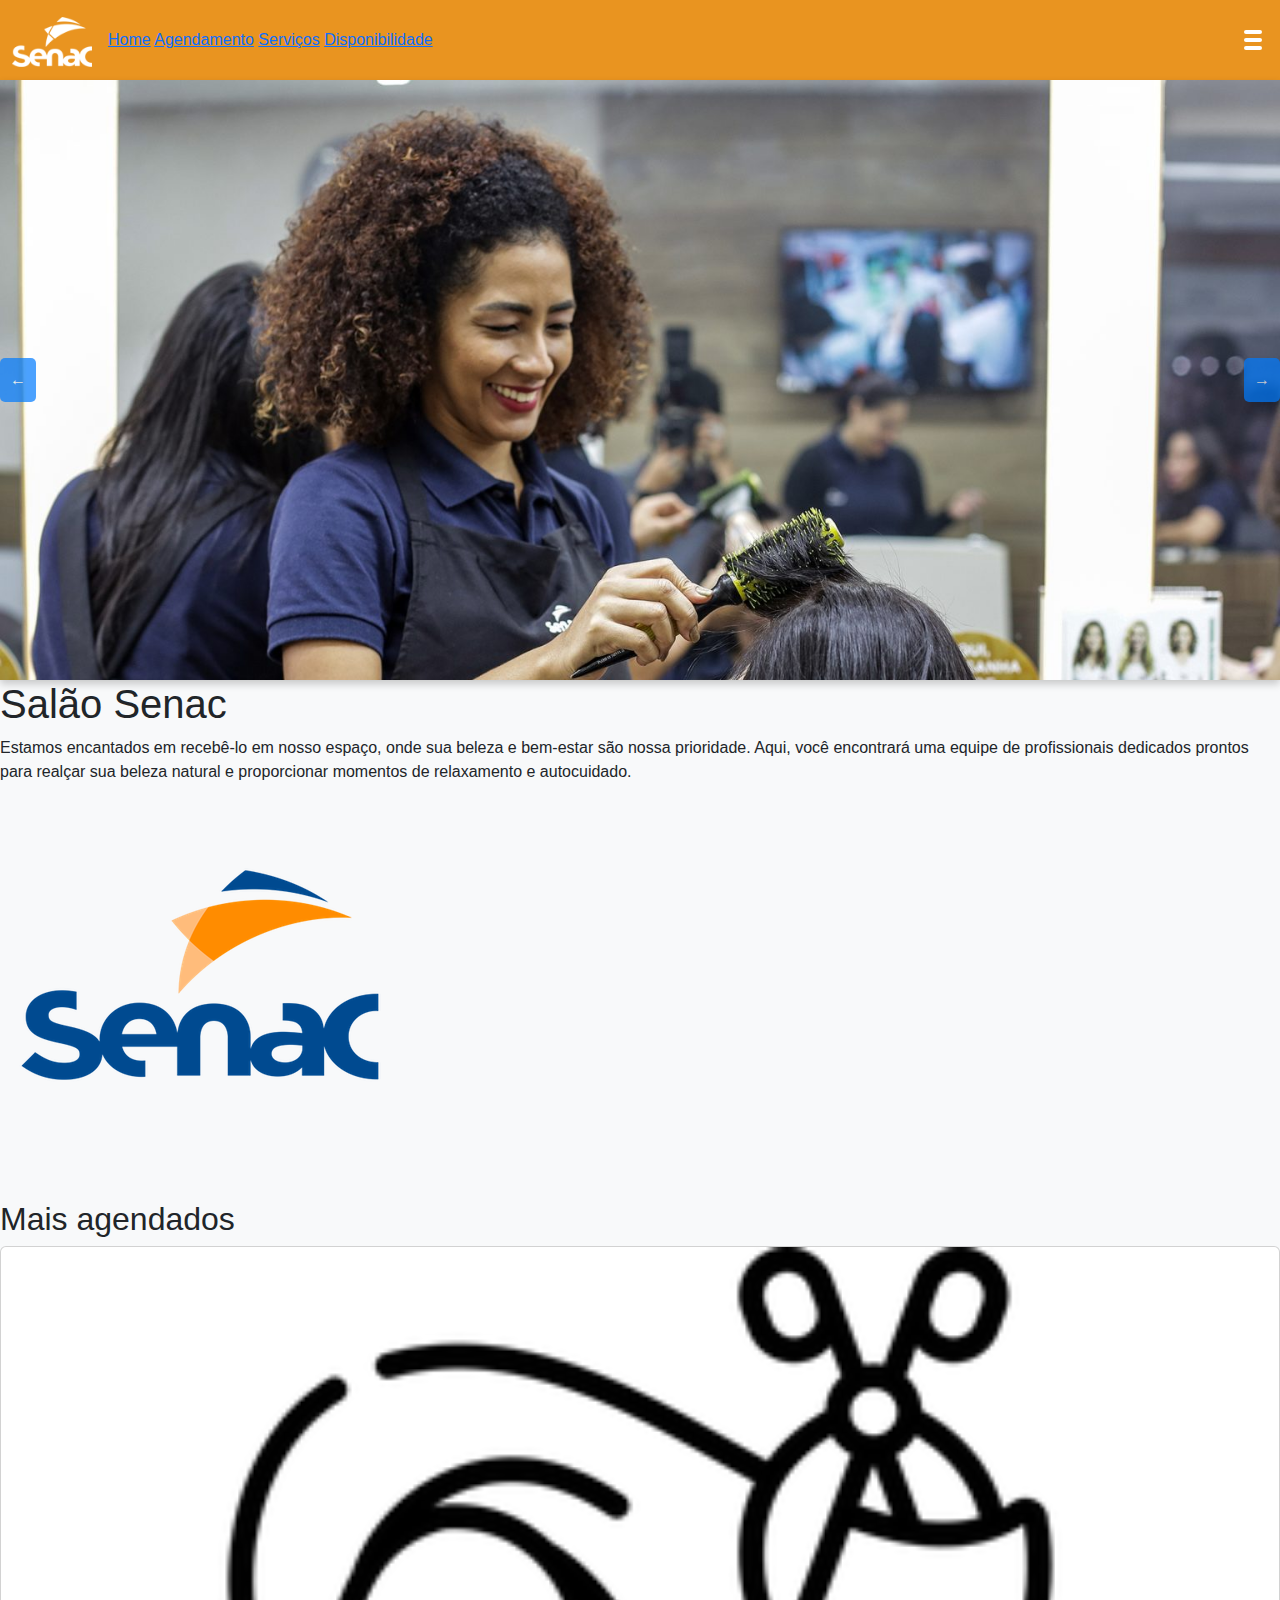
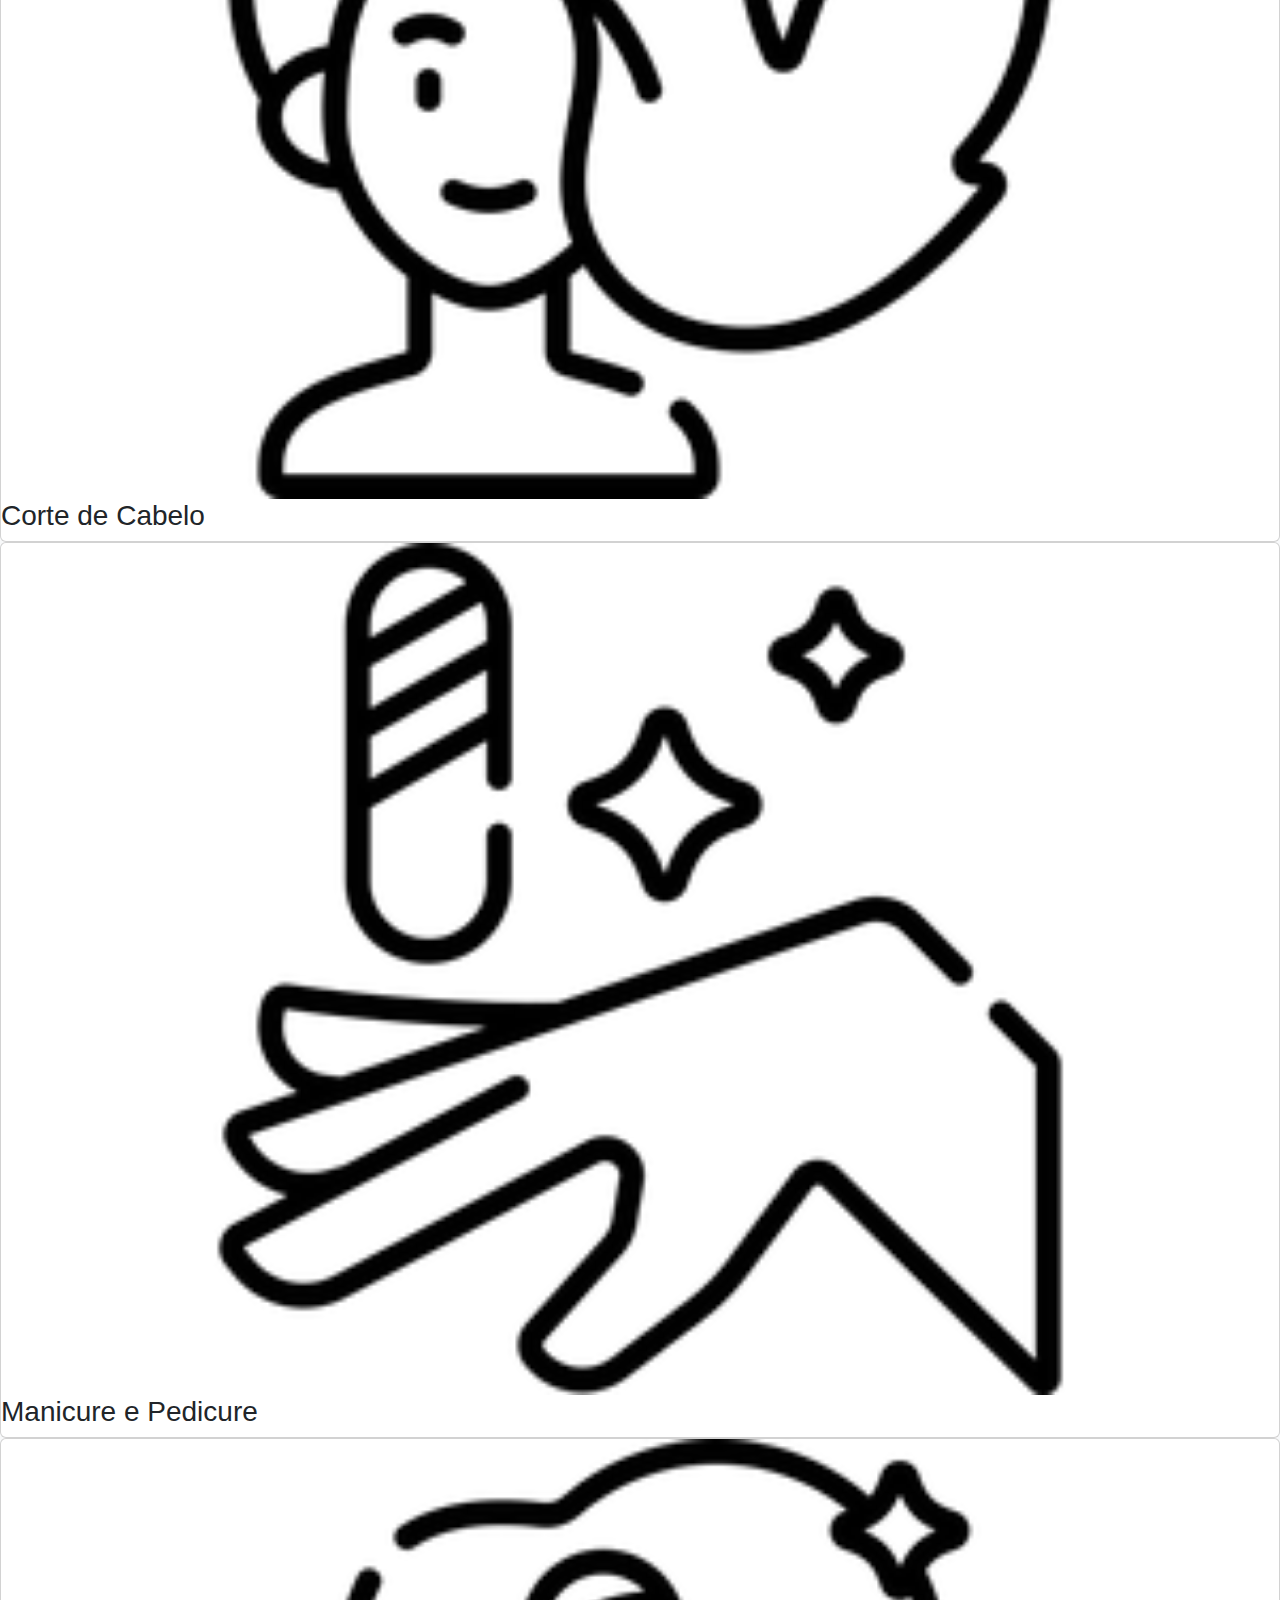
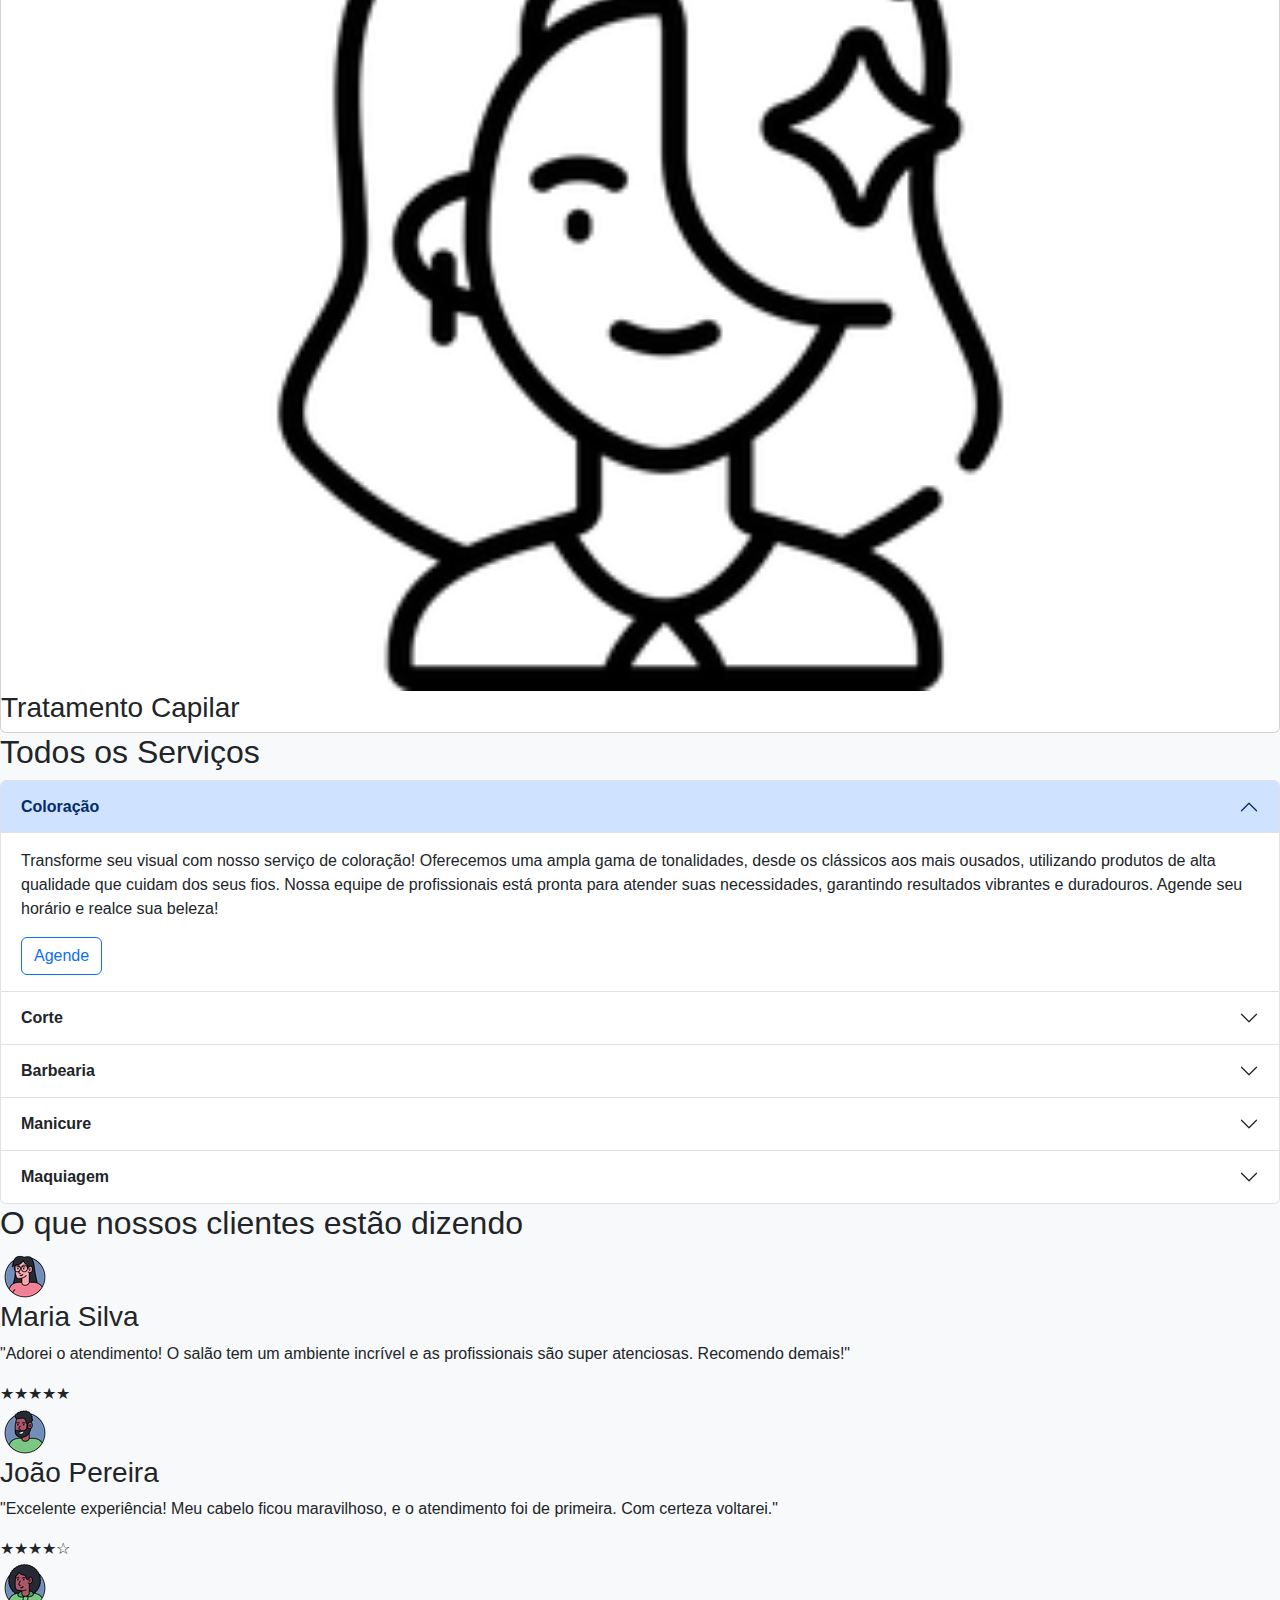
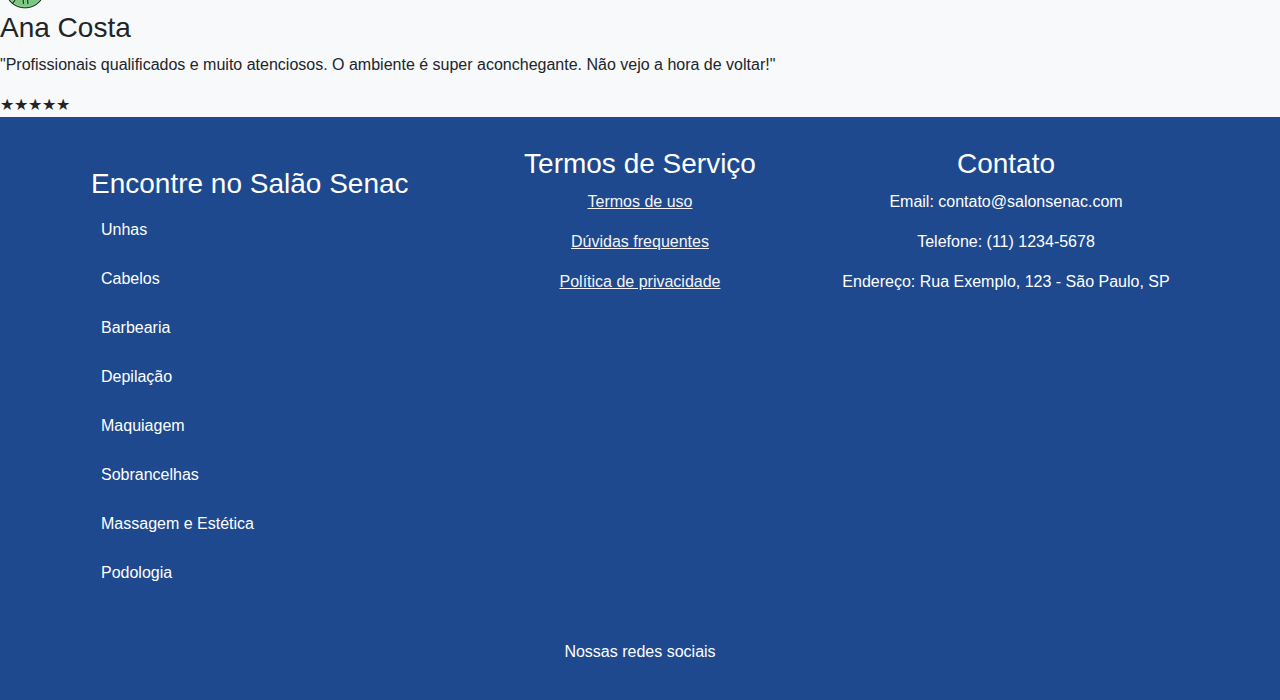
<file: index.html>
<!DOCTYPE html>
<html lang="pt-br">
<head>
    <meta charset="UTF-8">
    <meta name="viewport" content="width=device-width, initial-scale=1.0">
    <link href="https://cdn.jsdelivr.net/npm/bootstrap@5.3.3/dist/css/bootstrap.min.css" rel="stylesheet" integrity="sha384-QWTKZyjpPEjISv5WaRU9OFeRpok6YctnYmDr5pNlyT2bRjXh0JMhjY6hW+ALEwIH" crossorigin="anonymous">
    <link rel="stylesheet" href="index.css">
    <title>Salão Escola Senac</title>
</head>


<style>
  /* Estilo do botão sanduíche */
  .hamburger {
    display: flex;
    flex-direction: column;
    justify-content: space-around;
    width: 30px;
    height: 25px;
    background: transparent;
    border: none;
    cursor: pointer;
  }

  .hamburger div {
    width: 100%;
    height: 4px;
    background-color: #fff;
    border-radius: 2px;
    transition: transform 0.3s ease, opacity 0.3s ease;
  }

  /* Menu dropdown */
  .custom-dropdown {
    display: none;
    flex-direction: column;
    position: absolute;
    top: 60px; /* Ajuste conforme necessário */
    right: 20px;
    background-color: #fff;
    border: 1px solid #ddd;
    border-radius: 5px;
    box-shadow: 0 4px 6px rgba(0, 0, 0, 0.1);
    z-index: 10;
  }

  .custom-dropdown a {
    padding: 10px 15px;
    text-decoration: none;
    color: #333;
    border-bottom: 1px solid #ddd;
  }

  .custom-dropdown a:last-child {
    border-bottom: none;
  }

  .custom-dropdown a:hover {
    background-color: #f1f1f1;
  }

  /* Estado ativo do menu */
  .custom-dropdown.active {
    display: flex;
  }
</style>
</head>
<body>
<!-- Navbar -->
<nav class="navbar navbar-expand-lg bg-body-tertiary">
  <div class="container-fluid">
    <a class="navbar-brand" href="#">
      <img src="/imagens/logo-white.png" alt="Logo do Salão" width="80" height="50" class="d-inline-block align-text-top">
     
    </a>

    <div class="navbar-menu">
      <a href="index.html">Home</a>
      <a href="agendamento.html">Agendamento</a>
      <a href="#">Serviços</a>
      <a href="disponibilidade.html">Disponibilidade</a>
    </div>

    <div id="custom-menu" class="ms-auto">
      <!-- Botão hambúrguer -->
      <button class="hamburger" id="hamburger-button">
        <div></div>
        <div></div>
        <div></div>
      </button>
      <!-- Menu Dropdown -->
      <div class="custom-dropdown" id="dropdown-menu">
        <a href="index.html">Home</a>
        <a href="agendamento.html">Agendamento</a>
        <a href="#">Serviços</a>
        <a href="disponibilidade.html">Disponibilidade</a>
        <a href="login.html">Login</a>
      </div>
    </div>
  </div>
</nav>

<script>
  // Controle do menu sanduíche
  const hamburgerButton = document.getElementById('hamburger-button');
  const dropdownMenu = document.getElementById('dropdown-menu');

  hamburgerButton.addEventListener('click', () => {
    dropdownMenu.classList.toggle('active');
  });

  // Fechar o menu ao clicar fora dele
  document.addEventListener('click', (event) => {
    if (!dropdownMenu.contains(event.target) && !hamburgerButton.contains(event.target)) {
      dropdownMenu.classList.remove('active');
    }
  });
</script>

<!-- carousel -->
<style>
  .carousel {
      width: 100%;
      height: 600px; 
      margin: auto;
      overflow: hidden;
      
      box-shadow: 0 4px 8px rgba(0, 0, 0, 0.2);
      position: relative;
  }
  .carousel-images {
      display: flex;
      transition: transform 0.5s ease-in-out;
  }
  .carousel-images img {
      width: 100%;
      height: 100%; /* Ajusta a altura da imagem para caber no carrossel */
      object-fit: cover; /* Mantém a proporção da imagem */
     
  }
  .carousel-buttons {
      position: absolute;
      top: 50%;
      transform: translateY(-50%);
      display: flex;
      justify-content: space-between;
      width: 100%;
  }
  .carousel-buttons button {
      background-color: #007BFF;
      color: white;
      border: none;
      padding: 10px;
      cursor: pointer;
      border-radius: 5px;
      opacity: 0.7;
  }
  .carousel-buttons button:hover {
      opacity: 1;
  }
</style>
</head>
<body>
<div class="carousel">
  <div class="carousel-images">
      <img src="/imagens/cabelereira senac.jpg" alt="Imagem 1">
      <img src="/imagens/funcionarias senac.jpg" alt="Imagem 2">
      <img src="/imagens/FA04481.jpg" alt="Imagem 3">
  </div>
  <div class="carousel-buttons">
      <button onclick="prevSlide()">&#8592;</button>
      <button onclick="nextSlide()">&#8594;</button>
  </div>
</div>

<script>
  let currentIndex = 0;

  function showSlide(index) {
      const slides = document.querySelectorAll('.carousel-images img');
      const totalSlides = slides.length;
      if (index >= totalSlides) {
          currentIndex = 0;
      } else if (index < 0) {
          currentIndex = totalSlides - 1;
      } else {
          currentIndex = index;
      }
      const offset = -currentIndex * 100;
      document.querySelector('.carousel-images').style.transform = `translateX(${offset}%)`;
  }

  function nextSlide() {
      showSlide(currentIndex + 1);
  }

  function prevSlide() {
      showSlide(currentIndex - 1);
  }

  // Inicializa o carrossel
  showSlide(currentIndex);
</script>
<!-- Textos -->
<section class="intro-section">
    <div class="text-area">
      <h1>Salão Senac</h1>
      <p>Estamos encantados em recebê-lo em nosso espaço, onde sua beleza e bem-estar são nossa prioridade. 
        Aqui, você encontrará uma equipe de profissionais dedicados prontos para realçar sua beleza natural e proporcionar momentos de relaxamento e autocuidado.</p>
    </div>
    <div class="image-area">
      <img src="/imagens/logo senac.png" alt="Logo do Senac">
    </div>
  </section>


<!-- Mais agendados mais segundo carousel -->

<h2>Mais agendados</h2>

<div class="cards-container">
  <div class="card">
    <img src="/imagens/corte de cabeloo.png" alt="Corte de Cabelo" class="card-image">
    <h3 class="card-title">Corte de Cabelo</h3>
  </div>
  <div class="card">
    <img src="/imagens/manicure 1.png" alt="Manicure e Pedicure" class="card-image">
    <h3 class="card-title">Manicure e Pedicure</h3>
  </div>
  <div class="card">
    <img src="/imagens/mulher 1.png" alt="Tratamento Capilar" class="card-image">
    <h3 class="card-title">Tratamento Capilar</h3>
  </div>
</div>



<!-- acordion todos os serviços -->

<h2>Todos os Serviços</h2>

<div class="accordion" id="accordionExample">
  <div class="accordion-item">
    <h2 class="accordion-header">
      <button class="accordion-button" type="button" data-bs-toggle="collapse" data-bs-target="#collapseOne" aria-expanded="true" aria-controls="collapseOne">
        <strong>Coloração</strong>
      </button>
    </h2>
    <div id="collapseOne" class="accordion-collapse collapse show" data-bs-parent="#accordionExample">
      <div class="accordion-body">
        <p>Transforme seu visual com nosso serviço de coloração! Oferecemos uma ampla gama de tonalidades, desde os clássicos aos mais ousados, utilizando produtos de alta qualidade que cuidam dos seus fios. Nossa equipe de profissionais está pronta para atender suas necessidades, garantindo resultados vibrantes e duradouros. Agende seu horário e realce sua beleza!</p>
        <button type="button" class="btn btn-outline-primary">Agende</button>
      </div>
    </div>
  </div>

  <div class="accordion-item">
    <h2 class="accordion-header">
      <button class="accordion-button collapsed" type="button" data-bs-toggle="collapse" data-bs-target="#collapseTwo" aria-expanded="false" aria-controls="collapseTwo">
        <strong>Corte</strong>
      </button>
    </h2>
    <div id="collapseTwo" class="accordion-collapse collapse" data-bs-parent="#accordionExample">
      <div class="accordion-body">
        <p>Renove seu estilo com nosso serviço de corte! Nossos profissionais experientes estão prontos para criar o visual perfeito, desde cortes clássicos até os mais modernos. Utilizamos técnicas atualizadas para garantir um resultado que valoriza seu formato de rosto e textura de cabelo. Agende seu horário e sinta-se ainda mais confiante!</p>
        <button type="button" class="btn btn-outline-primary">Agende</button>
      </div>
    </div>
  </div>

  <div class="accordion-item">
    <h2 class="accordion-header">
      <button class="accordion-button collapsed" type="button" data-bs-toggle="collapse" data-bs-target="#collapseThree" aria-expanded="false" aria-controls="collapseThree">
        <strong>Barbearia</strong>
      </button>
    </h2>
    <div id="collapseThree" class="accordion-collapse collapse" data-bs-parent="#accordionExample">
      <div class="accordion-body">
        <p>Experimente nosso serviço de barbearia, onde tradição e estilo se encontram! Nossos barbeiros especializados oferecem cortes de cabelo e barba com precisão, além de cuidados como toalhas quentes e finalização com produtos de qualidade. Venha relaxar e sair com um visual impecável. Agende seu horário e transforme seu estilo!</p>
        <button type="button" class="btn btn-outline-primary">Agende</button>
      </div>
    </div>
  </div>

  <div class="accordion-item">
    <h2 class="accordion-header">
      <button class="accordion-button collapsed" type="button" data-bs-toggle="collapse" data-bs-target="#collapseFour" aria-expanded="false" aria-controls="collapseFour">
        <strong>Manicure</strong>
      </button>
    </h2>
    <div id="collapseFour" class="accordion-collapse collapse" data-bs-parent="#accordionExample">
      <div class="accordion-body">
        <p>Oferecemos serviços de manicure para embelezar suas unhas com estilo e elegância. Nossos profissionais utilizam produtos de qualidade e técnicas modernas para garantir um resultado impecável. Agende seu horário e cuide das suas mãos!</p>
        <button type="button" class="btn btn-outline-primary">Agende</button>
      </div>
    </div>
  </div>

  <div class="accordion-item">
    <h2 class="accordion-header">
      <button class="accordion-button collapsed" type="button" data-bs-toggle="collapse" data-bs-target="#collapseFive" aria-expanded="false" aria-controls="collapseFive">
        <strong>Maquiagem</strong>
      </button>
    </h2>
    <div id="collapseFive" class="accordion-collapse collapse" data-bs-parent="#accordionExample">
      <div class="accordion-body">
        <p>Oferecemos serviços de maquiagem para realçar sua beleza com estilo e elegância. Nossos profissionais utilizam produtos de qualidade e técnicas modernas para garantir um resultado impecável. Agende seu horário e fique ainda mais deslumbrante!</p>
        <button type="button" class="btn btn-outline-primary">Agende</button>
      </div>
    </div>
  </div>
</div>



<script src="https://cdn.jsdelivr.net/npm/bootstrap@5.3.3/dist/js/bootstrap.min.js" integrity="sha384-0pUGZvbkm6XF6gxjEnlmuGrJXVbNuzT9qBBavbLwCsOGabYfZo0T0to5eqruptLy" crossorigin="anonymous"></script>
</body>


<!-- comentarios -->

<section class="comments-section">
  <h2>O que nossos clientes estão dizendo</h2>
  <div class="comment">
    <div class="customer-info">
      <img src="/imagens/mulher oculos.png" alt="Foto do cliente">
      <h3>Maria Silva</h3>
    </div>
    <p class="review-text">"Adorei o atendimento! O salão tem um ambiente incrível e as profissionais são super atenciosas. Recomendo demais!"</p>
    <div class="rating">★★★★★</div>
  </div>
  
  <div class="comment">
    <div class="customer-info">
      <img src="/imagens/cara 1.png" alt="Foto do cliente">
      <h3>João Pereira</h3>
    </div>
    <p class="review-text">"Excelente experiência! Meu cabelo ficou maravilhoso, e o atendimento foi de primeira. Com certeza voltarei."</p>
    <div class="rating">★★★★☆</div>
  </div>

  <div class="comment">
    <div class="customer-info">
      <img src="/imagens/woman.png" alt="Foto do cliente">
      <h3>Ana Costa</h3>
    </div>
    <p class="review-text">"Profissionais qualificados e muito atenciosos. O ambiente é super aconchegante. Não vejo a hora de voltar!"</p>
    <div class="rating">★★★★★</div>
  </div>
</section>


<!-- Footer -->

<footer>
  <div class="footer-content">
      <div class="services-footer">
          <h3>Encontre no Salão Senac</h3>
          
          <a href="">Unhas</a>
          <a href="">Cabelos</a>
          <a href="">Barbearia</a>
          <a href="">Depilação</a>
          <a href="">Maquiagem</a>
          <a href="">Sobrancelhas</a>
          <a href="">Massagem e Estética</a>
          <a href="">Podologia</a>
          
      </div>
      <div class="terms-footer">
          <h3>Termos de Serviço</h3>
          <p><a href="#">Termos de uso</a></p>
          <p><a href="#">Dúvidas frequentes</a></p>
          <p><a href="#">Política de privacidade</a></p>
      </div>
      <div class="contact-footer">
          <h3>Contato</h3>
          <p>Email: contato@salonsenac.com</p>
          <p>Telefone: (11) 1234-5678</p>
          <p>Endereço: Rua Exemplo, 123 - São Paulo, SP</p>
      </div>
  </div>
  <div class="redes-footer">
      <p>Nossas redes sociais</p>
  </div>
</footer>
  

</html>
</file>
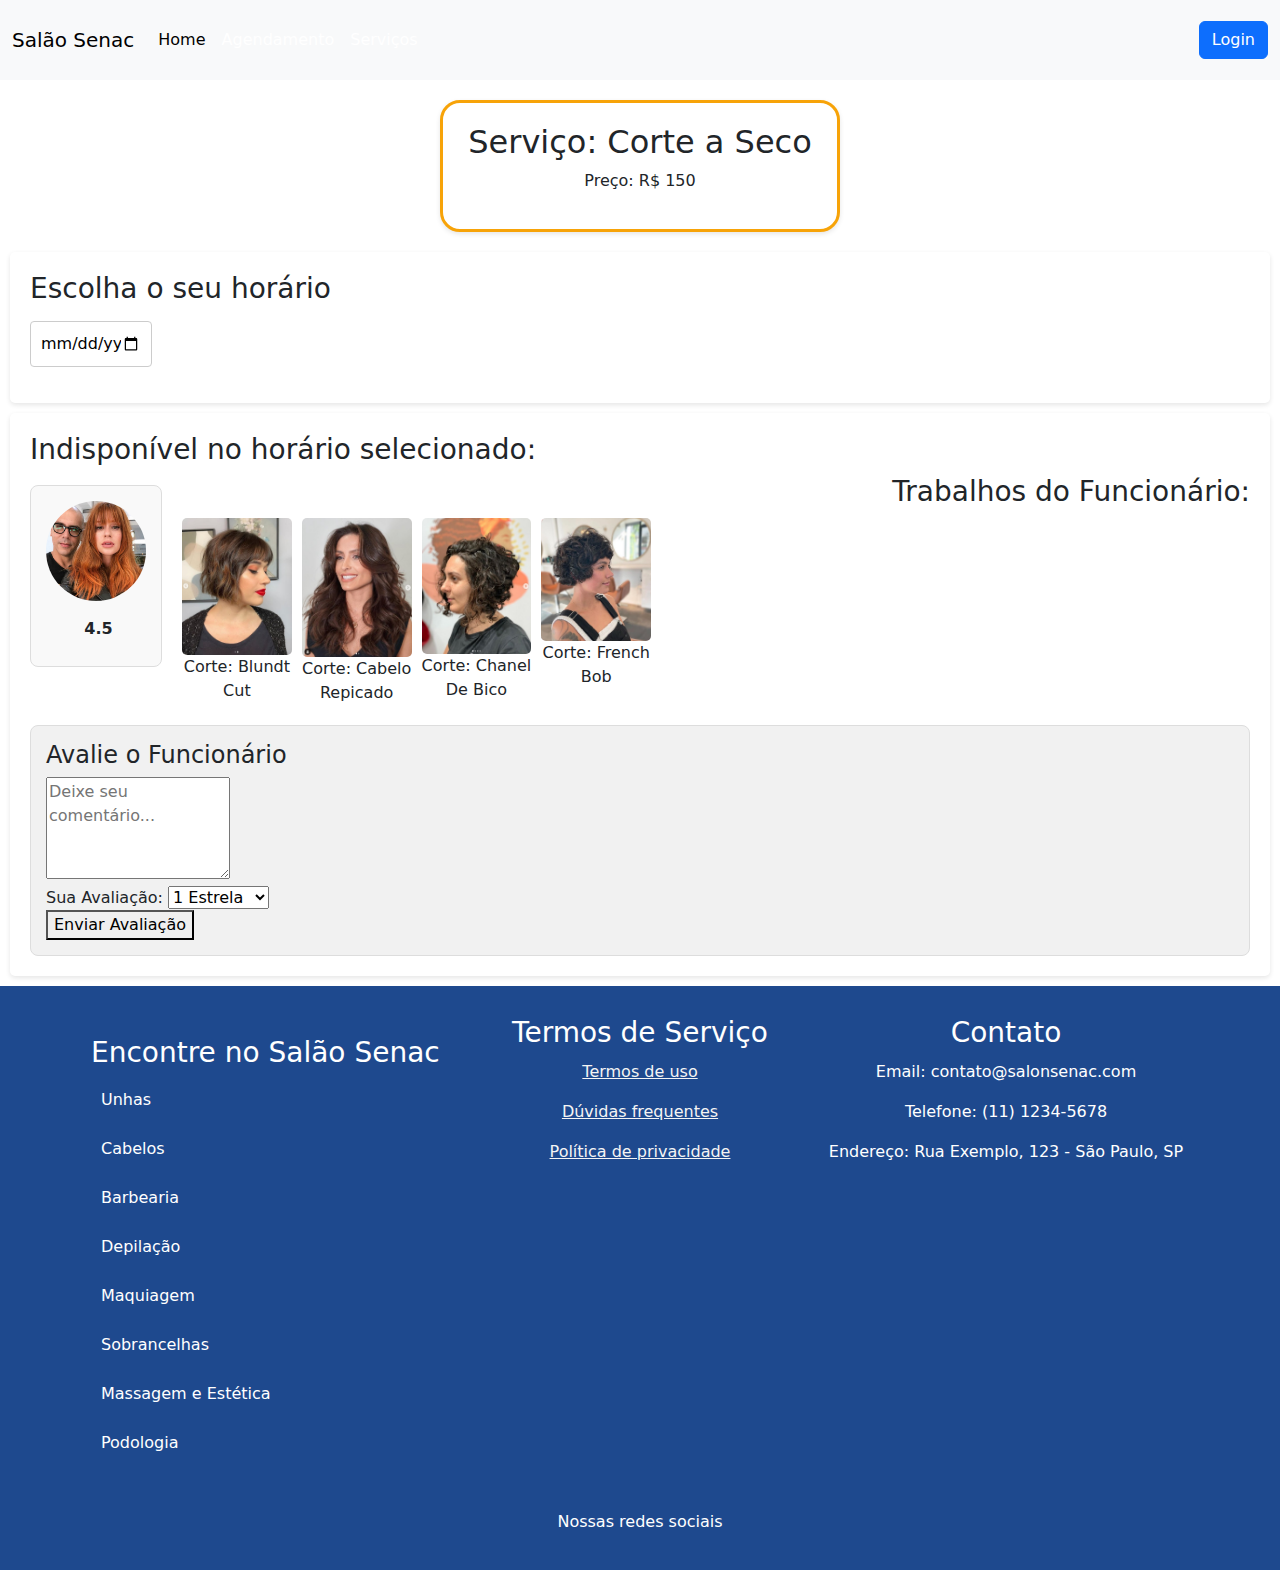
<file: disponibilidade.html>
<!DOCTYPE html>
<html lang="pt-BR">
<head>
    <meta charset="UTF-8">
    <meta name="viewport" content="width=device-width, initial-scale=1.0">
    <link rel="stylesheet" href="agendamento.css">
    <link href="https://cdn.jsdelivr.net/npm/bootstrap@5.3.3/dist/css/bootstrap.min.css" rel="stylesheet" integrity="sha384-QWTKZyjpPEjISv5WaRU9OFeRpok6YctnYmDr5pNlyT2bRjXh0JMhjY6hW+ALEwIH" crossorigin="anonymous">
    
    <title>Salão Senac - Serviço x</title>
    <style>
        /* Estilo para o contêiner do funcionário */
        .team-member {
            border: 1px solid #ddd;
            border-radius: 8px;
            padding: 15px;
            margin: 10px 0;
            background-color: #f9f9f9;
            text-align: center; /* Centraliza o conteúdo */
        }

        /* Estilo para a seção de avaliação */
        .employee-rating {
            display: flex;
            align-items: center;
            justify-content: center; /* Centraliza a avaliação */
            margin: 10px 0;
        }
        .employee-rating i {
            color: gold;
            margin-right: 5px; /* Espaço entre estrela e a nota */
        }
        .employee-rating span {
            font-weight: bold;
        }

        /* Estilo para a seção de avaliação do usuário */
        .user-review {
            margin-top: 20px;
            padding: 15px;
            border: 1px solid #ddd;
            border-radius: 8px;
            background-color: #f1f1f1;
        }

        /* Estilo para o contêiner da equipe */
        .team-container {
            display: flex; /* Ativa o flexbox para alinhar lado a lado */
            justify-content: space-between; /* Espaçamento entre os blocos */
            align-items: flex-start; /* Alinha os itens ao topo */
        }

        /* Estilo para os trabalhos do funcionário */
        .work-gallery {
            flex: 1; /* Permite que esta seção ocupe mais espaço */
            margin-left: 20px; /* Espaço entre os blocos */
        }
        .work-gallery h3 {
            text-align: right; /* Alinha o título à direita */
            margin-bottom: 10px; /* Espaço abaixo do título */
        }
        .work-gallery-container {
            display: grid; /* Flexbox para a galeria de trabalhos */
            grid-template-columns: repeat(auto-fill, minmax(100px, 1fr)); /* Cria uma grid responsiva */
            gap: 10px; /* Espaçamento entre as fotos */
        }
        .work-gallery figure {
            margin: 0; /* Remove margem padrão */
            text-align: center; /* Centraliza o texto */
        }
        .work-gallery img {
            width: 100%; /* Largura das imagens 100% do espaço do contêiner */
            height: auto; /* Altura automática para manter a proporção */
            border-radius: 5px; /* Bordas arredondadas */
            object-fit: cover; /* Ajusta a imagem dentro do espaço */
        }
    </style>
</head>
<body>
    <!-- <header>
        <h1>Salão Senac</h1>
        <div class="auth">
            <a href="#">Cadastrar</a> | <a href="#">Entrar</a>
        </div>
    </header> -->

    <nav class="navbar navbar-expand-lg bg-body-tertiary">
        <div class="container-fluid">
          <a class="navbar-brand" href="#">Salão Senac</a>
          <button class="navbar-toggler" type="button" data-bs-toggle="collapse" data-bs-target="#navbarSupportedContent" aria-controls="navbarSupportedContent" aria-expanded="false" aria-label="Toggle navigation">
            <span class="navbar-toggler-icon"></span>
          </button>
          <div class="collapse navbar-collapse" id="navbarSupportedContent">
            <ul class="navbar-nav me-auto mb-2 mb-lg-0">
              <li class="nav-item">
                <a class="nav-link active" aria-current="page" href="#">Home</a>
              </li>
              <li class="nav-item">
                <a class="nav-link" href="#">Agendamento</a>
              </li>
              <li class="nav-item">
                <a class="nav-link" href="#">Serviços</a>
              </li>
            </ul>
            <input class="btn btn-primary" type="submit" value="Login">
          </div>
        </div>
    </nav>
    

    <main>
        <section class="service-info">
            <h2>Serviço: Corte a Seco</h2>
            <p>Preço: R$ 150</p>
        </section>

        <section class="calendar-container">
            <h3>Escolha o seu horário</h3>
            <div class="calendar" id="calendar"></div>
            <div class="form-group">
                <input type="date" id="appointmentDate" name="appointmentDate" required>
            </div>
            <p id="selected-date"></p>
        </section>

        <section class="user-info" id="user-info">
            <h3>Horário Selecionado: <span id="selected-time"></span></h3>
            <div class="user-details">
                <img src="../agendamentos/image.png" alt="Usuária" class="user-image">
                <p>Usuária: <span id="user-name"></span></p>
            </div>
        </section>

        <section class="team" id="team-info" style="display: block;">
            <h3>Indisponível no horário selecionado:</h3>
            <div class="team-container">
                <div class="team-members">
                    <div class="team-member">
                        <img src="../agendamentos/funcionario.png" alt="Nome do Funcionário">
                        <p id="employee-name"></p>
                        <div class="employee-rating">
                            <i class="fas fa-star"></i>
                            <span id="employee-rating">4.5</span>
                        </div>
                    </div>
                </div>
                <div class="work-gallery">
                    <h3>Trabalhos do Funcionário:</h3>
                    <div class="work-gallery-container">
                        
                        <figure>
                            <img src="../agendamentos/blundt-cut1.jpg" alt="Trabalho 1">
                            <figcaption>Corte: Blundt Cut</figcaption>
                        </figure>
                        <figure>
                            <img src="../agendamentos/cabelo-repicado2.jpg" alt="Trabalho 2">
                            <figcaption>Corte: Cabelo Repicado</figcaption>
                        </figure>
                        <figure>
                            <img src="../agendamentos/chanel-de-bico4.jpg" alt="Trabalho 3">
                            <figcaption>Corte: Chanel De Bico</figcaption>
                        </figure>
                        <figure>
                            <img src="../agendamentos/frenchbob3.jpg" alt="Trabalho 4">
                            <figcaption>Corte: French Bob</figcaption>
                        </figure>
                        
                    </div>
                </div>
            </div>

            <div class="user-review">
                <h4>Avalie o Funcionário</h4>
                <form id="review-form">
                    <textarea id="user-comment" placeholder="Deixe seu comentário..." rows="4" required></textarea>
                    <div>
                        <label for="user-rating">Sua Avaliação: </label>
                        <select id="user-rating" required>
                            <option value="1">1 Estrela</option>
                            <option value="2">2 Estrelas</option>
                            <option value="3">3 Estrelas</option>
                            <option value="4">4 Estrelas</option>
                            <option value="5">5 Estrelas</option>
                        </select>
                    </div>
                    <button type="submit">Enviar Avaliação</button>
                </form>
            </div>
        </section>
        
        <footer>
            <div class="footer-content">
                <div class="services-footer">
                    <h3>Encontre no Salão Senac</h3>
                    <a href="">Unhas</a>
                    <a href="">Cabelos</a>
                    <a href="">Barbearia</a>
                    <a href="">Depilação</a>
                    <a href="">Maquiagem</a>
                    <a href="">Sobrancelhas</a>
                    <a href="">Massagem e Estética</a>
                    <a href="">Podologia</a>
                </div>
                <div class="terms-footer">
                    <h3>Termos de Serviço</h3>
                    <p><a href="#">Termos de uso</a></p>
                    <p><a href="#">Dúvidas frequentes</a></p>
                    <p><a href="#">Política de privacidade</a></p>
                </div>
                <div class="contact-footer">
                    <h3>Contato</h3>
                    <p>Email: contato@salonsenac.com</p>
                    <p>Telefone: (11) 1234-5678</p>
                    <p>Endereço: Rua Exemplo, 123 - São Paulo, SP</p>
                </div>
            </div>
            <div class="redes-footer">
                <p>Nossas redes sociais</p>
            </div>
        </footer>
    </main>
    
    <script src="agendamento.js"></script>
    <script>
        // Captura o nome do funcionário da URL
        const params = new URLSearchParams(window.location.search);
        const employeeName = params.get('employee');

        // Exibe o nome do funcionário
        document.getElementById('employee-name').textContent = employeeName;
        document.getElementById('user-name').textContent = employeeName; // Para mostrar na seção de usuário

        // Exibe a avaliação do funcionário
        const employeeRating = 4.5; // Exemplo de avaliação
        document.getElementById('employee-rating').textContent = employeeRating;

        // Lógica para enviar a avaliação do usuário
        document.getElementById('review-form').addEventListener('submit', function(event) {
            event.preventDefault();
            const comment = document.getElementById('user-comment').value;
            const rating = document.getElementById('user-rating').value;
            alert(`Obrigado pela sua avaliação!`);
            // Aqui você pode adicionar a lógica para enviar os dados para o servidor
        });
        
    </script>
</body>
</html>
</file>
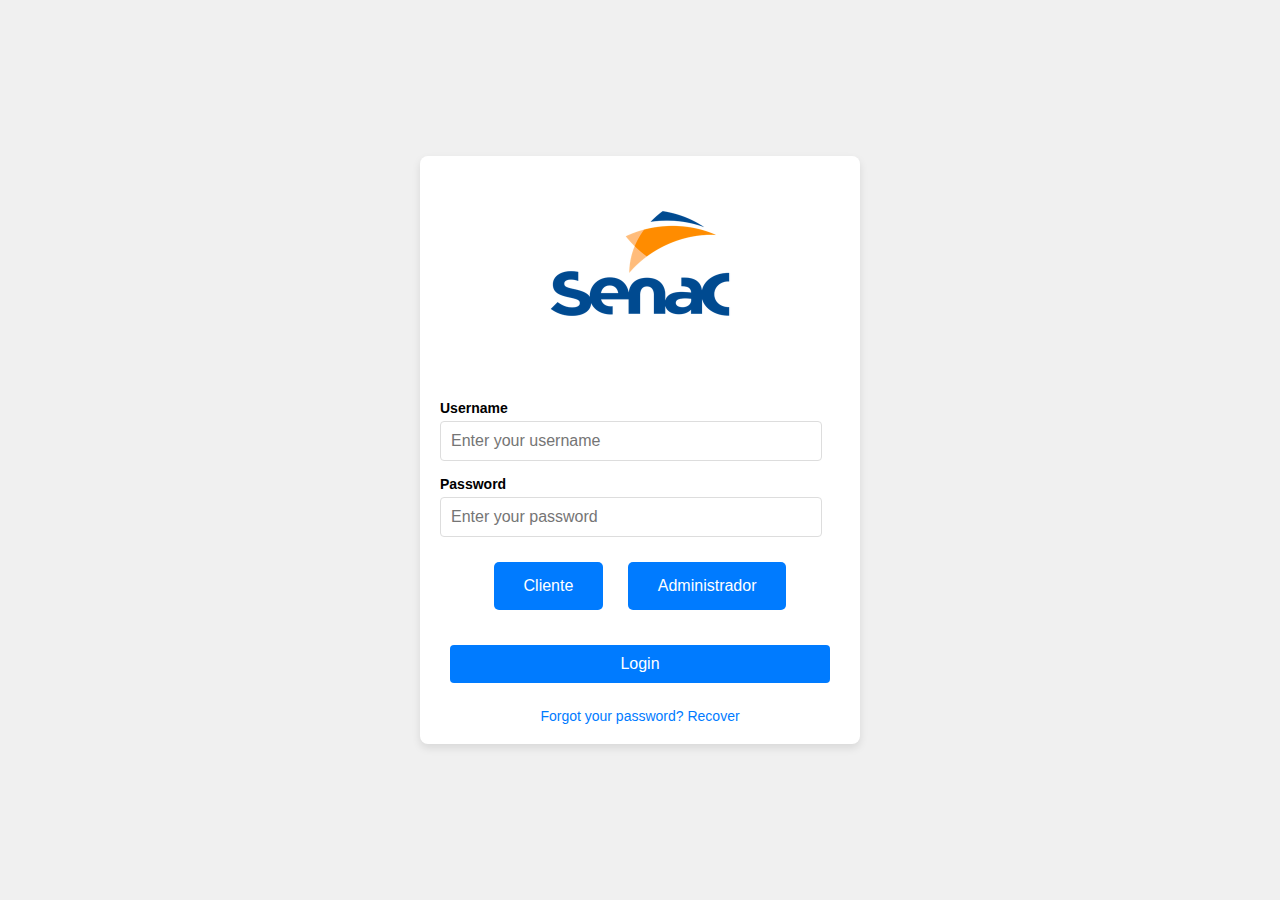
<file: login1.html>
<!DOCTYPE html>
<html lang="en">
<head>
  <meta charset="UTF-8">
  <meta name="viewport" content="width=device-width, initial-scale=1.0">
  <title>Login Page</title>
  <style>
    body {
      font-family: Arial, sans-serif;
      margin: 0;
      display: flex;
      justify-content: center;
      align-items: center;
      height: 100vh;
      background-color: #f0f0f0;
    }

    .login-container {
      width: 100%;
      max-width: 400px;
      padding: 20px;
      background: white;
      box-shadow: 0 4px 8px rgba(0, 0, 0, 0.1);
      border-radius: 8px;
      text-align: center;
    }

    .logo {
      margin-bottom: 20px;
    }

    .logo img {
      max-width: 50%;
      height: auto;
    }

    .form-group {
      margin-bottom: 15px;
      text-align: left;
    }

    .form-group label {
      display: block;
      margin-bottom: 5px;
      font-weight: bold;
      font-size: 14px;
      word-wrap: break-word;
    }

    .form-group input {
      width: 90%;
      padding: 10px;
      border: 1px solid #ddd;
      border-radius: 4px;
      font-size: 16px;
    }

    .form-group input:focus {
      border-color: #007BFF;
      outline: none;
    }

    .dropdown {
      position: relative;
      margin-bottom: 15px;
    }

    .dropdown select {
      width: 100%;
      padding: 10px;
      border: 1px solid #ddd;
      border-radius: 4px;
      font-size: 16px;
    }

    .dropdown select:focus {
      border-color: #007BFF;
      outline: none;
    }

    .login-type {
      margin-bottom: 15px;
      text-align: left;
    }

    .login-type label {
      margin-right: 10px;
      font-size: 14px;
      font-weight: normal;
    }

    .login-buttons {
      display: flex;
      justify-content: center;
      margin-top: 15px;
    }

    .login-button {
      width: 100%;
      padding: 10px;
      background-color: #007BFF;
      color: white;
      border: none;
      border-radius: 4px;
      font-size: 16px;
      cursor: pointer;
    }

    .login-button:hover {
      background-color: #0056b3;
    }

    .forgot-password {
      margin-top: 15px;
      font-size: 14px;
    }

    .forgot-password a {
      color: #007BFF;
      text-decoration: none;
    }

    .forgot-password a:hover {
      text-decoration: underline;
    }
  </style>
</head>
<body>
    <div class="login-container">
        <div class="logo">
          <img src="/imagens/logo senac.png" alt="Logo">
        </div>
        <form>
          <div class="form-group">
            <label for="username">Username</label>
            <input type="text" id="username" name="username" placeholder="Enter your username">
          </div>
          <div class="form-group">
            <label for="password">Password</label>
            <input type="password" id="password" name="password" placeholder="Enter your password">
          </div>
    
          <button type="button" onclick="redirectToPage('cliente')">Cliente</button>
          <button type="button" onclick="redirectToPage('administrador')">Administrador</button>
    
          <div class="login-buttons">
            
            
    <button type="submit" class="login-button">Login</button>
          </div>
          <div class="forgot-password">
            
          
    <a href="#">Forgot your password? Recover</a>
          </div>
        </form>
      </div>
    
      <script>
        func
    
        function redirectToPage(userType) {
            if (userType === 'cliente') {
                window.location.href = 'cliente.html'; // Página do cliente
            } else if (userType === 'administrador') {
                window.location.href = 'adm.html'; // Página do administrador
            }
        }
      </script>
    </body>


<style>
    /* Estilos gerais da página */
    

    body{
        margin: 20;
    }

    /* Estilo dos botões */
    button {
        background-color: #007bff; /* Cor do botão */
        color: white;
        font-size: 16px;
        padding: 15px 30px;
        margin: 10px;
        border: none;
        border-radius: 5px;
        cursor: pointer;
        transition: background-color 0.3s ease;
       
    }

    /* Estilo para o botão "Administrador" */
    button:nth-child(2) {
        background-color: #007bff; /* Cor do botão administrador */
    }

    /* Efeito ao passar o mouse sobre o botão */
    button:hover {
        background-color: #0056b3;
    }

    /* Efeito para o botão "Administrador" */
    button:nth-child(2):hover {
        background-color: #0056b3;
    }
</style>



<script>
    function redirectToPage(userType) {
        if (userType === 'cliente') {
            window.location.href = 'cliente.html'; // Página do cliente
        } else if (userType === 'administrador') {
            window.location.href = 'adm.html'; // Página do administrador
        }
    }
</script>


    
</body>
</html>
</file>
<file: index.css>
body {
    font-family: Arial, sans-serif;
    background-color: #f8f9fa; /* Cor de fundo leve */
}

.navbar {
    background-color: #E99420 !important; /* Forçar a cor da navbar */
    width: auto;
    height: 5em;
    margin: auto;
}

.navbar-brand {
    color: #ffffff; /* Cor do texto da marca */
}

.navbar-nav .nav-link {
    color: #ffffff; /* Cor dos links */
}

.navbar-nav .nav-link:hover {
    color: #285AAA; /* Cor do texto ao passar o mouse */
}

.dropdown-menu {
    background-color: #285AAA; /* Cor de fundo do dropdown */
}

.dropdown-item {
    color: #285AAA; /* Cor dos itens do dropdown */
}

.dropdown-item:hover {
    background-color: #285AAA; /* Cor ao passar o mouse no dropdown */
}

.carousel {
    margin: 20px 0; /* Margem acima e abaixo do carrossel */
}

.image-container {
    display: flex;
    justify-content: center; /* Centraliza a imagem horizontalmente */
    align-items: center; /* Centraliza a imagem verticalmente */
    height: 400px; /* Defina a altura desejada */
    overflow: hidden; /* Oculta qualquer parte da imagem que exceda o contêiner */
}

.carousel-item img {
    width: 100%;
    height: 400px; /* Altura fixa das imagens do carrossel */
    object-fit: cover; /* Cobre o espaço sem distorcer */
}

.carousel-control-prev-icon,
.carousel-control-next-icon {
    background-color: #343a40; /* Cor dos ícones de controle do carrossel */
    border-radius: 50%; /* Arredonda os ícones */
}

.btn-outline-success {
    border-color: #28a745; /* Cor da borda do botão */
    color: #28a745; /* Cor do texto do botão */
}

.btn-outline-success:hover {
    background-color: #28a745; /* Cor de fundo ao passar o mouse */
    color: white; /* Cor do texto ao passar o mouse */
}

/* .carousel-container {
    display: flex; 
    align-items: center; 
    height: 400px; 
    position: relative; 
} */






footer {
    background: #1E498E;
    color: white;
    padding: 20px;
    text-align: center;
}

.footer-content {
    display: flex;
    justify-content: center;
    padding: 10px;
    margin: 0%;
}

.footer-content div {
    width: 30%;
}

footer p {
    margin-top: 10px;
}

.services-footer {
    text-align: left; /* Alinha o texto à esquerda */
    margin: 20px 0; /* Espaçamento acima e abaixo da seção */
}

.services-footer a {
    display: block; /* Faz com que cada link ocupe uma linha inteira */
    text-decoration: none; /* Remove o sublinhado */
    color: #ffffff; /* Cor do texto */
    margin: 5px 0; /* Espaçamento entre os links */
    padding: 10px; /* Espaço interno */
     /* Borda verde */
    border-radius: 5px; /* Bordas arredondadas */
    transition: background-color 0.3s; /* Transição suave */
}

.services-footer a:hover {
    background-color: #f7a308; /* Cor mais escura ao passar o mouse */
    color: white; /* Muda a cor do texto ao passar o mouse */
}

.terms-footer a{
 color: #f4f4f4;

}
.terms-footer a:hover {
    color: #f7a308; /* Cor laranja ao passar o mouse */
}
</file>
<file: agendamento.css>
/* Reset básico */
/* * {
    margin: 0;
    padding: 0;
    box-sizing: border-box;
} */

body {
    font-family: Arial, sans-serif;
    line-height: 1.6;
    background-color: #f4f4f4;
    color: #333;
}

.user-details {
    display: flex;
    align-items: center; /* Alinha verticalmente a imagem e o texto */
    margin-top: 10px; /* Espaço acima da seção */
}

.user-image {
    width: 80px; /* Largura da imagem, ajuste conforme necessário */
    height: 80px; /* Altura da imagem, ajuste conforme necessário */
    border-radius: 50%; /* Imagem circular */
    object-fit: cover; /* Cobre todo o espaço da imagem mantendo a proporção */
    margin-right: 10px; /* Espaço entre a imagem e o nome */
}

.team-members {
    display: flex; /* Usando flexbox para alinhar os itens lado a lado */
    justify-content: space-around; /* Espaçamento uniforme entre os itens */
    flex-wrap: wrap; /* Permite que os itens se movam para a próxima linha se não houver espaço */
}

.team-member {
    flex: 0 1 200px; /* Define um tamanho base e permite que encolha ou cresça */
    margin: 10px; /* Adiciona espaço entre os membros */
    text-align: center; /* Centraliza o texto dentro de cada membro */
}

/* header {
    background: #4CAF50;
    color: white;
    padding: 15px 0;
    text-align: center;
} */


.navbar {
    background-color: #E99420 !important; /* Forçar a cor da navbar */
    width: auto;
    height: 5em;
    margin: auto;
}

.navbar-brand {
    color: #ffffff; /* Cor do texto da marca */
}

.navbar-nav .nav-link {
    color: #ffffff; /* Cor dos links */
}

.navbar-nav .nav-link:hover {
    color: #285AAA; /* Cor do texto ao passar o mouse */
}

.dropdown-menu {
    background-color: #285AAA; /* Cor de fundo do dropdown */
}

.dropdown-item {
    color: #285AAA; /* Cor dos itens do dropdown */
}

.dropdown-item:hover {
    background-color: #285AAA; /* Cor ao passar o mouse no dropdown */
}


.auth a {
    color: white;
    margin: 0 10px;
    text-decoration: none;
}

.service-info {
    padding: 20px;
    text-align: center;
    background: white;
    margin: 20px auto; /* Centraliza e adiciona espaço em cima e embaixo */
    border-radius: 20px; /* Ajustei para um valor mais sutil */
    border: solid #f7a308; /* Adicionei ponto e vírgula */
    box-shadow: 0 2px 5px rgba(0, 0, 0, 0.1);
    max-width: 400px; /* Define uma largura máxima */
}


.calendar-container, .availability, .user-info, .team {
    padding: 20px;
    background: white;
    margin: 10px;
    border-radius: 5px;
    box-shadow: 0 2px 5px rgba(0, 0, 0, 0.1);
}

h2, h3 {
    margin-bottom: 10px;
}

.form-group {
    margin: 15px 0;
}

.requiredCampos {
    display: block;
    margin-bottom: 5px;
    font-weight: bold;
}

input[type="date"], 
input[type="time"] {
    padding: 10px;
    width: 10%;
    border: 1px solid #ccc;
    border-radius: 4px;
}

.available-time {
    margin: 5px;
    padding: 10px 15px;
    background-color: #f7a308; /* Cor verde */
    color: white;
    border: solid #aca6a6;
    border-radius: 5px;
    cursor: pointer;
}

.availability h4 {
    margin-top: 8px; /* Espaço acima dos títulos de turno */
    margin-bottom: 5px; /* Espaço abaixo dos títulos de turno */
}

.availability p {
    margin-bottom: 10px; /* Espaço abaixo das mensagens de disponibilidade */
}

.available-time:hover {
    background-color: #45a049; /* Cor mais escura ao passar o mouse */
}

.user-info, .team {
    display: none; /* Inicialmente escondido */
}

.team-members {
    display: flex;
    justify-content: space-between;
    flex-wrap: wrap; /* Para garantir que as imagens fiquem em múltiplas linhas em telas menores */
}

.team-member {
    text-align: center;
    width: 30%; /* Largura fixa para cada membro da equipe */
    margin-bottom: 20px; /* Espaçamento inferior */
}

.team-member img {
    width: 100px;
    height: 100px;
    border-radius: 50%; /* Imagem circular */
}

footer {
    background: #1E498E;
    color: white;
    padding: 20px;
    text-align: center;
}

.footer-content {
    display: flex;
    justify-content: center;
    padding: 10px;
    margin: 0%;
}

.footer-content div {
    width: 30%;
}

footer p {
    margin-top: 10px;
}

.services-footer {
    text-align: left; /* Alinha o texto à esquerda */
    margin: 20px 0; /* Espaçamento acima e abaixo da seção */
}

.services-footer a {
    display: block; /* Faz com que cada link ocupe uma linha inteira */
    text-decoration: none; /* Remove o sublinhado */
    color: #ffffff; /* Cor do texto */
    margin: 5px 0; /* Espaçamento entre os links */
    padding: 10px; /* Espaço interno */
     /* Borda verde */
    border-radius: 5px; /* Bordas arredondadas */
    transition: background-color 0.3s; /* Transição suave */
}

.services-footer a:hover {
    background-color: #f7a308; /* Cor mais escura ao passar o mouse */
    color: white; /* Muda a cor do texto ao passar o mouse */
}

.terms-footer a{
 color: #f4f4f4;

}
.terms-footer a:hover {
    color: #f7a308; /* Cor laranja ao passar o mouse */
}
</file>
